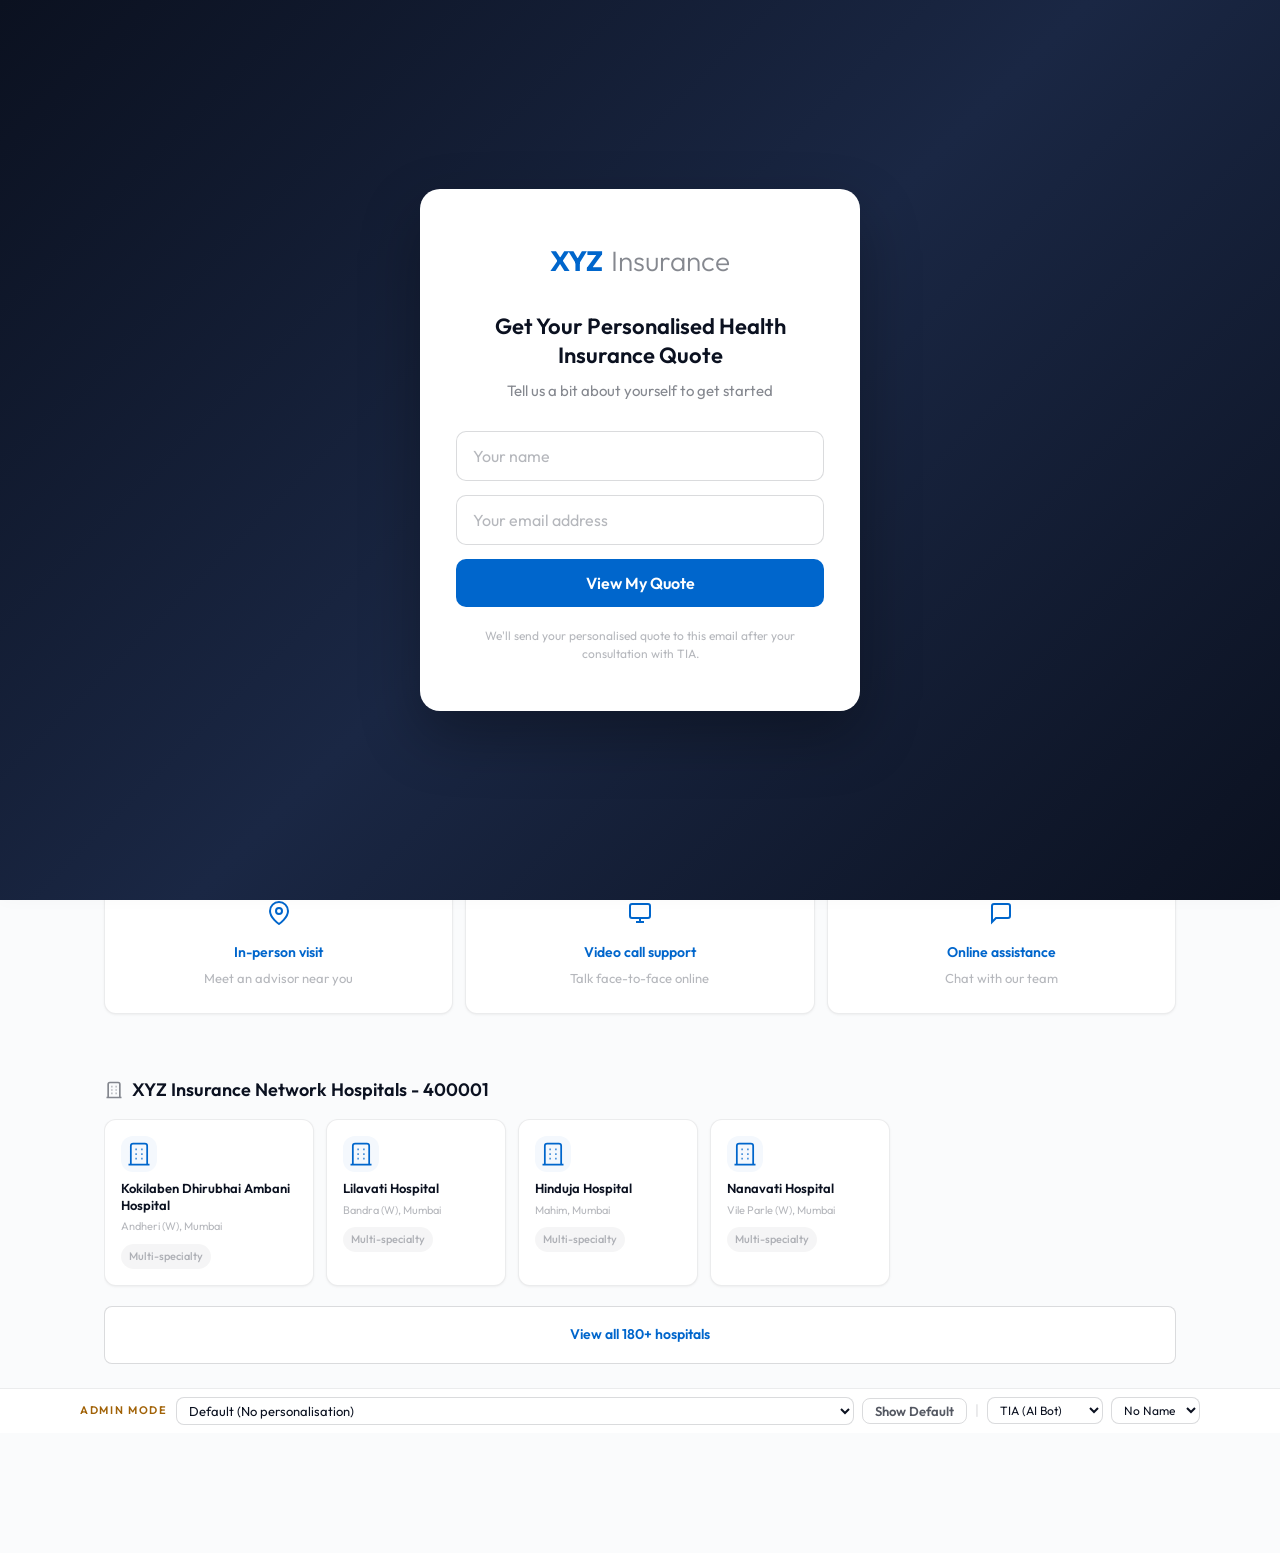
<file: index.html>
<!DOCTYPE html>
<html lang="en">
<head>
  <meta charset="UTF-8">
  <meta name="viewport" content="width=device-width, initial-scale=1.0">
  <title>XYZ Insurance - Personalised Quote</title>
  <link rel="stylesheet" href="css/styles.css">
  <link rel="preconnect" href="https://fonts.googleapis.com">
  <link href="https://fonts.googleapis.com/css2?family=Outfit:wght@200;300;400;500;600;700&display=swap" rel="stylesheet">
</head>
<body>

  <!-- EMAIL GATE: Landing screen to capture customer email -->
  <div id="email-gate" class="email-gate">
    <div class="email-gate-card">
      <div class="email-gate-logo">
        <span class="logo-tata">XYZ</span>
        <span class="logo-aig">Insurance</span>
      </div>
      <h1 class="email-gate-title">Get Your Personalised Health Insurance Quote</h1>
      <p class="email-gate-sub">Tell us a bit about yourself to get started</p>
      <form id="email-gate-form" class="email-gate-form">
        <input type="text" id="customer-name" class="email-gate-input" placeholder="Your name" required autocomplete="given-name" />
        <input type="email" id="customer-email" class="email-gate-input" placeholder="Your email address" required autocomplete="email" />
        <button type="submit" class="email-gate-btn">View My Quote</button>
      </form>
      <p class="email-gate-note">We'll send your personalised quote to this email after your consultation with TIA.</p>
    </div>
  </div>

  <!-- ZONE 1: Header Bar -->
  <header class="header-bar" id="zone-header">
    <div class="header-inner">
      <div class="header-logo">
        <div class="logo-mark">
          <span class="logo-tata">XYZ</span>
          <span class="logo-aig">Insurance</span>
        </div>
      </div>
      <button class="help-btn" id="help-btn">
        <svg width="18" height="18" viewBox="0 0 24 24" fill="none" stroke="currentColor" stroke-width="2"><path d="M22 16.92v3a2 2 0 01-2.18 2 19.79 19.79 0 01-8.63-3.07 19.5 19.5 0 01-6-6A19.79 19.79 0 012.12 4.18 2 2 0 014.11 2h3a2 2 0 012 1.72c.127.96.362 1.903.7 2.81a2 2 0 01-.45 2.11L8.09 9.91a16 16 0 006 6l1.27-1.27a2 2 0 012.11-.45c.907.338 1.85.573 2.81.7A2 2 0 0122 16.92z"/></svg>
        <span id="help-btn-text">Need Help?</span>
      </button>
    </div>
    <!-- TIA / Advisor Greeting -->
    <div class="tia-greeting" id="tia-greeting">
      <div class="tia-avatar" id="tia-avatar">
        <!-- TIA AI Bot avatar (default) -->
        <div class="avatar-circle avatar-ai" id="avatar-visual">
          <svg width="28" height="28" viewBox="0 0 24 24" fill="none" stroke="#0066CC" stroke-width="1.5" stroke-linecap="round" stroke-linejoin="round">
            <path d="M12 2L14.5 9.5 22 12 14.5 14.5 12 22 9.5 14.5 2 12 9.5 9.5z"/>
          </svg>
        </div>
        <span class="tia-label" id="tia-label">TIA</span>
      </div>
      <p class="tia-text" id="tia-text">Your personalised quote is ready!</p>
    </div>
  </header>

  <!-- Scenario Banner (Zone 8 - New Element, placed below Zia) -->
  <div class="scenario-banner" id="scenario-banner" style="display:none;">
    <div class="scenario-banner-inner">
      <div class="banner-icon" id="banner-icon">
        <svg width="20" height="20" viewBox="0 0 24 24" fill="none" stroke="currentColor" stroke-width="2" stroke-linecap="round"><path d="M12 2L14.5 9.5 22 12 14.5 14.5 12 22 9.5 14.5 2 12 9.5 9.5z"/></svg>
      </div>
      <div class="banner-content">
        <h2 class="banner-headline" id="banner-headline"></h2>
        <p class="banner-body" id="banner-body"></p>
      </div>
    </div>
  </div>

  <!-- Referral Discount Banner (Zone 8) -->
  <div class="referral-banner" id="referral-banner" style="display:none;">
    <div class="referral-inner">
      <svg width="24" height="24" viewBox="0 0 24 24" fill="none"><path d="M9 12l2 2 4-4" stroke="#16a34a" stroke-width="2.5" stroke-linecap="round" stroke-linejoin="round"/><circle cx="12" cy="12" r="10" stroke="#16a34a" stroke-width="2"/></svg>
      <div>
        <strong id="referral-text"></strong>
        <p class="referral-social">Trusted by 2 crore+ families</p>
      </div>
    </div>
  </div>

  <!-- Plan Resumption Banner (Zone 8) -->
  <div class="resumption-banner" id="resumption-banner" style="display:none;">
    <div class="resumption-inner">
      <svg width="20" height="20" viewBox="0 0 24 24" fill="none"><path d="M12 8v4l3 3" stroke="#2563eb" stroke-width="2" stroke-linecap="round"/><circle cx="12" cy="12" r="10" stroke="#2563eb" stroke-width="2"/></svg>
      <p>Your policy was almost active. Same plan. Same price. <strong>One step left.</strong></p>
    </div>
  </div>

  <main class="main-content">

    <!-- ZONE 2: Policy Configuration Bar -->
    <section class="policy-config" id="zone-policy-config">
      <div class="config-row">
        <div class="config-item config-policy-for">
          <label class="config-label">Policy for</label>
          <div class="config-value" id="policy-for">
            <span id="policy-for-text">Self - 400001</span>
            <button class="edit-btn" aria-label="Edit policy members">
              <svg width="14" height="14" viewBox="0 0 24 24" fill="none" stroke="currentColor" stroke-width="2"><path d="M11 4H4a2 2 0 00-2 2v14a2 2 0 002 2h14a2 2 0 002-2v-7"/><path d="M18.5 2.5a2.121 2.121 0 013 3L12 15l-4 1 1-4 9.5-9.5z"/></svg>
            </button>
          </div>
        </div>
        <div class="config-divider"></div>
        <div class="config-item config-si">
          <div class="config-si-top">
            <label class="config-label">Sum Insured</label>
            <a href="#" class="find-value-link" id="find-value-link">Find Right Value ›</a>
          </div>
          <div class="si-selector" id="si-selector">
            <button class="si-option" data-si="5">5L</button>
            <button class="si-option" data-si="10">10L</button>
            <button class="si-option active" data-si="15">15L</button>
            <button class="si-option" data-si="25">25L</button>
            <button class="si-option" data-si="50">50L</button>
            <button class="si-option" data-si="100">1Cr</button>
          </div>
        </div>
        <div class="config-divider"></div>
        <div class="config-item config-tenure">
          <label class="config-label">Policy Tenure</label>
          <div class="tenure-toggle" id="tenure-toggle">
            <button class="tenure-option active" data-tenure="1">1 yr</button>
            <button class="tenure-option" data-tenure="2">2 yrs</button>
            <button class="tenure-option" data-tenure="3">3 yrs</button>
          </div>
          <span class="tenure-badge" id="tenure-badge" style="display:none;"></span>
        </div>
      </div>
    </section>

    <!-- ZONE 3: Plan Comparison Cards -->
    <section class="plan-cards-section" id="zone-plan-cards">
      <div class="plan-cards-container" id="plan-cards-container">
        <!-- Plan cards are rendered dynamically -->
      </div>
    </section>

    <!-- Zone 8: Annual-to-Daily Cost Converter -->
    <div class="cost-converter" id="cost-converter" style="display:none;">
      <h3 class="z8-title">See what it costs per day</h3>
      <div class="converter-display">
        <div class="converter-tabs">
          <button class="conv-tab active" data-period="daily">Per Day</button>
          <button class="conv-tab" data-period="monthly">Per Month</button>
          <button class="conv-tab" data-period="annual">Per Year</button>
        </div>
        <div class="converter-amount" id="converter-amount">
          <span class="converter-rupee">&#8377;</span>
          <span class="converter-value" id="converter-value">18</span>
          <span class="converter-period" id="converter-period">/day</span>
        </div>
        <div class="converter-bar">
          <div class="converter-bar-fill" id="converter-bar-fill"></div>
        </div>
        <p class="converter-note">Complete health protection. For less than a cup of coffee.</p>
      </div>
    </div>

    <!-- Zone 8: Coverage Gap Visualiser -->
    <div class="gap-visualiser" id="gap-visualiser" style="display:none;">
      <h3 class="z8-title">Your Coverage Gap</h3>
      <div class="gap-visual">
        <div class="gap-bar-container">
          <div class="gap-bar-segment gap-have">
            <span class="gap-label">What you have</span>
            <span class="gap-amount" id="gap-have-amount">&#8377;5L</span>
          </div>
          <div class="gap-bar-segment gap-gap">
            <span class="gap-label">Gap</span>
            <span class="gap-amount" id="gap-gap-amount">&#8377;7L</span>
          </div>
          <div class="gap-bar-segment gap-need">
            <span class="gap-label">What you need</span>
            <span class="gap-amount" id="gap-need-amount">&#8377;12L</span>
          </div>
        </div>
        <p class="gap-note" id="gap-note">Your employer covers &#8377;5L. An ICU stay can cost &#8377;12L. A top-up closes the gap.</p>
      </div>
    </div>

    <!-- Zone 8: NCB Growth Calculator -->
    <div class="ncb-calculator" id="ncb-calculator" style="display:none;">
      <h3 class="z8-title">Watch Your Cover Grow with Cumulative Bonus</h3>
      <div class="ncb-visual">
        <div class="ncb-timeline">
          <div class="ncb-year" data-year="1">
            <div class="ncb-bar" style="height:20%"></div>
            <span class="ncb-label">Yr 1</span>
            <span class="ncb-value">&#8377;10L</span>
          </div>
          <div class="ncb-year" data-year="2">
            <div class="ncb-bar" style="height:35%"></div>
            <span class="ncb-label">Yr 2</span>
            <span class="ncb-value">&#8377;12.5L</span>
          </div>
          <div class="ncb-year" data-year="3">
            <div class="ncb-bar" style="height:50%"></div>
            <span class="ncb-label">Yr 3</span>
            <span class="ncb-value">&#8377;15L</span>
          </div>
          <div class="ncb-year" data-year="4">
            <div class="ncb-bar" style="height:75%"></div>
            <span class="ncb-label">Yr 4</span>
            <span class="ncb-value">&#8377;17.5L</span>
          </div>
          <div class="ncb-year" data-year="5">
            <div class="ncb-bar" style="height:100%"></div>
            <span class="ncb-label">Yr 5</span>
            <span class="ncb-value">&#8377;20L</span>
          </div>
        </div>
        <p class="ncb-note">50% Cumulative Bonus every claim-free year. Your cover can <strong>double in five years</strong>.</p>
      </div>
    </div>

    <!-- Zone 8: Maternity Timeline -->
    <div class="maternity-timeline" id="maternity-timeline" style="display:none;">
      <h3 class="z8-title">Your Maternity Cover Timeline</h3>
      <div class="mat-visual">
        <div class="mat-steps">
          <div class="mat-step active">
            <div class="mat-dot"></div>
            <div class="mat-step-content">
              <strong>Buy Today</strong>
              <span>Policy starts immediately</span>
            </div>
          </div>
          <div class="mat-connector"></div>
          <div class="mat-step">
            <div class="mat-dot"></div>
            <div class="mat-step-content">
              <strong>Waiting Period</strong>
              <span>9-month waiting period begins</span>
            </div>
          </div>
          <div class="mat-connector"></div>
          <div class="mat-step highlight">
            <div class="mat-dot"></div>
            <div class="mat-step-content">
              <strong>Maternity Cover Active</strong>
              <span>Full maternity benefits available</span>
            </div>
          </div>
        </div>
        <div class="mat-urgency">
          <svg width="16" height="16" viewBox="0 0 24 24" fill="none" stroke="#d97706" stroke-width="2"><circle cx="12" cy="12" r="10"/><path d="M12 8v4M12 16h.01"/></svg>
          Every day you wait is a day the clock isn't running.
        </div>
      </div>
    </div>

    <!-- Zone 8: Lapse Consequence Callout -->
    <div class="lapse-callout" id="lapse-callout" style="display:none;">
      <h3 class="z8-title">What you lose if your policy lapses</h3>
      <div class="lapse-visual">
        <div class="lapse-items">
          <div class="lapse-item danger">
            <svg width="18" height="18" viewBox="0 0 24 24" fill="none" stroke="#dc2626" stroke-width="2"><circle cx="12" cy="12" r="10"/><path d="M15 9l-6 6M9 9l6 6"/></svg>
            <span>Waiting periods restart from zero</span>
          </div>
          <div class="lapse-item danger">
            <svg width="18" height="18" viewBox="0 0 24 24" fill="none" stroke="#dc2626" stroke-width="2"><circle cx="12" cy="12" r="10"/><path d="M15 9l-6 6M9 9l6 6"/></svg>
            <span>All accumulated NCB lost</span>
          </div>
          <div class="lapse-item danger">
            <svg width="18" height="18" viewBox="0 0 24 24" fill="none" stroke="#dc2626" stroke-width="2"><circle cx="12" cy="12" r="10"/><path d="M15 9l-6 6M9 9l6 6"/></svg>
            <span>Premium increases with age</span>
          </div>
        </div>
        <div class="lapse-offer">
          <strong>Renew now and keep your benefits intact.</strong>
          <span>20% Favorable Experience Discount available.</span>
        </div>
      </div>
    </div>

    <!-- Zone 8: DIY Mistake Checker -->
    <div class="diy-checker" id="diy-checker" style="display:none;">
      <div class="diy-inner">
        <p class="diy-headline">Most self-serve buyers miss at least one important add-on. Here are the three most common.</p>
        <div class="diy-mistakes">
          <div class="diy-item">
            <span class="diy-num">1</span>
            <span>Skipping consumables cover (syringes, PPE, gloves)</span>
          </div>
          <div class="diy-item">
            <span class="diy-num">2</span>
            <span>Choosing too low a sum insured for their city</span>
          </div>
          <div class="diy-item">
            <span class="diy-num">3</span>
            <span>Not adding critical illness rider</span>
          </div>
        </div>
        <button class="diy-cta">Talk to an advisor — 10 minutes</button>
      </div>
    </div>

    <!-- Zone 8: Callback Scheduler -->
    <div class="callback-scheduler" id="callback-scheduler" style="display:none;">
      <h3 class="z8-title">Choose Your Callback Time</h3>
      <div class="callback-slots">
        <button class="slot-btn">
          <span class="slot-time">Today, 2:00 PM</span>
          <span class="slot-label">In 2 hours</span>
        </button>
        <button class="slot-btn">
          <span class="slot-time">Today, 5:00 PM</span>
          <span class="slot-label">This evening</span>
        </button>
        <button class="slot-btn">
          <span class="slot-time">Tomorrow, 10:00 AM</span>
          <span class="slot-label">Morning</span>
        </button>
      </div>
      <p class="callback-note">Your plan details are saved. Pick up right where you left off.</p>
    </div>

    <!-- ZONE 4: Detailed Comparison Link -->
    <section class="comparison-link-section" id="zone-comparison">
      <a href="#" class="comparison-link" id="comparison-link">
        View Detailed Comparison
        <svg width="16" height="16" viewBox="0 0 24 24" fill="none" stroke="currentColor" stroke-width="2"><path d="M9 18l6-6-6-6"/></svg>
      </a>
      <!-- Comparison-fatigued banner (Scenario 25) -->
      <div class="comparison-fatigue-banner" id="comparison-fatigue-banner" style="display:none;">
        <p>We've done the research for you — <strong id="fatigue-plan-name">HealthShield Premier</strong> is your best match.</p>
      </div>
    </section>

    <!-- ZONE 5: Unable to Decide / Social Proof -->
    <section class="social-proof-section" id="zone-social-proof">
      <h3 class="section-title" id="decide-title">Unable to decide?</h3>
      <div class="decide-options" id="decide-options">
        <a href="#" class="decide-option">
          <svg width="24" height="24" viewBox="0 0 24 24" fill="none" stroke="currentColor" stroke-width="2"><path d="M21 10c0 7-9 13-9 13s-9-6-9-13a9 9 0 0118 0z"/><circle cx="12" cy="10" r="3"/></svg>
          <div>
            <strong>In-person visit ›</strong>
            <span>Expert help at your doorstep</span>
          </div>
        </a>
        <a href="#" class="decide-option">
          <svg width="24" height="24" viewBox="0 0 24 24" fill="none" stroke="currentColor" stroke-width="2"><rect x="2" y="3" width="20" height="14" rx="2"/><path d="M8 21h8M12 17v4"/></svg>
          <div>
            <strong>Video call support ›</strong>
            <span>Talk face-to-face online</span>
          </div>
        </a>
        <a href="#" class="decide-option">
          <svg width="24" height="24" viewBox="0 0 24 24" fill="none" stroke="currentColor" stroke-width="2"><path d="M21 15a2 2 0 01-2 2H7l-4 4V5a2 2 0 012-2h14a2 2 0 012 2z"/></svg>
          <div>
            <strong>Online buying assist ›</strong>
            <span>Chat with our team</span>
          </div>
        </a>
      </div>
      <!-- Trust Signals -->
      <div class="trust-signals" id="trust-signals" style="display:none;">
        <div class="trust-items" id="trust-items">
          <!-- Rendered dynamically -->
        </div>
      </div>
    </section>

    <!-- ZONE 6: Hospital Network -->
    <section class="hospital-section" id="zone-hospital">
      <h3 class="section-title">
        <svg width="20" height="20" viewBox="0 0 24 24" fill="none" stroke="currentColor" stroke-width="2"><path d="M3 21h18M9 8h1M9 12h1M9 16h1M14 8h1M14 12h1M14 16h1M5 21V5a2 2 0 012-2h10a2 2 0 012 2v16"/></svg>
        <span id="hospital-title">XYZ Insurance Network Hospitals - 400001</span>
      </h3>
      <div class="hospital-scroll" id="hospital-cards">
        <div class="hospital-card">
          <div class="hospital-icon">
            <svg width="28" height="28" viewBox="0 0 24 24" fill="none" stroke="currentColor" stroke-width="1.5"><path d="M3 21h18M9 8h1M9 12h1M9 16h1M14 8h1M14 12h1M14 16h1M5 21V5a2 2 0 012-2h10a2 2 0 012 2v16"/></svg>
          </div>
          <strong>Kokilaben Dhirubhai Ambani Hospital</strong>
          <span>Andheri (W), Mumbai</span>
          <span class="hospital-type">Multi-specialty</span>
        </div>
        <div class="hospital-card">
          <div class="hospital-icon">
            <svg width="28" height="28" viewBox="0 0 24 24" fill="none" stroke="currentColor" stroke-width="1.5"><path d="M3 21h18M9 8h1M9 12h1M9 16h1M14 8h1M14 12h1M14 16h1M5 21V5a2 2 0 012-2h10a2 2 0 012 2v16"/></svg>
          </div>
          <strong>Lilavati Hospital</strong>
          <span>Bandra (W), Mumbai</span>
          <span class="hospital-type">Multi-specialty</span>
        </div>
        <div class="hospital-card">
          <div class="hospital-icon">
            <svg width="28" height="28" viewBox="0 0 24 24" fill="none" stroke="currentColor" stroke-width="1.5"><path d="M3 21h18M9 8h1M9 12h1M9 16h1M14 8h1M14 12h1M14 16h1M5 21V5a2 2 0 012-2h10a2 2 0 012 2v16"/></svg>
          </div>
          <strong>Hinduja Hospital</strong>
          <span>Mahim, Mumbai</span>
          <span class="hospital-type">Multi-specialty</span>
        </div>
        <div class="hospital-card">
          <div class="hospital-icon">
            <svg width="28" height="28" viewBox="0 0 24 24" fill="none" stroke="currentColor" stroke-width="1.5"><path d="M3 21h18M9 8h1M9 12h1M9 16h1M14 8h1M14 12h1M14 16h1M5 21V5a2 2 0 012-2h10a2 2 0 012 2v16"/></svg>
          </div>
          <strong>Nanavati Hospital</strong>
          <span>Vile Parle (W), Mumbai</span>
          <span class="hospital-type">Multi-specialty</span>
        </div>
      </div>
      <a href="#" class="view-all-hospitals" id="view-all-hospitals">View all 180+ hospitals near your area</a>
    </section>

  </main>

  <!-- ZONE 7: Sticky Footer Bar -->
  <footer class="sticky-footer" id="zone-footer">
    <div class="footer-inner">
      <div class="footer-top">
        <a href="#" class="extra-discounts" id="extra-discounts">
          <svg width="16" height="16" viewBox="0 0 24 24" fill="none" stroke="currentColor" stroke-width="2"><path d="M20.59 13.41l-7.17 7.17a2 2 0 01-2.83 0L2 12V2h10l8.59 8.59a2 2 0 010 2.82z"/><line x1="7" y1="7" x2="7.01" y2="7"/></svg>
          <span id="extra-discounts-text">To view Extra discounts - Check now</span>
          <svg width="14" height="14" viewBox="0 0 24 24" fill="none" stroke="currentColor" stroke-width="2"><path d="M9 18l6-6-6-6"/></svg>
        </a>
      </div>
      <div class="footer-bottom">
        <div class="footer-price">
          <a href="#" class="premium-breakup" id="premium-breakup">View premium breakup ›</a>
          <div class="footer-total">
            <span class="footer-amount" id="footer-amount">&#8377;6,580</span>
            <span class="footer-gst">incl. 0% GST</span>
          </div>
        </div>
        <button class="cta-primary" id="primary-cta">
          <span id="cta-text">Proceed to optional covers</span>
          <svg width="18" height="18" viewBox="0 0 24 24" fill="none" stroke="currentColor" stroke-width="2.5"><path d="M5 12h14M12 5l7 7-7 7"/></svg>
        </button>
      </div>
    </div>
  </footer>

  <!-- Admin Scenario Selector (for testing/demo only) — after footer, non-sticky -->
  <div id="demo-bar" class="demo-bar">
    <div class="demo-bar-inner">
      <span class="demo-label">Admin Mode</span>
      <select id="scenario-selector">
        <option value="0" selected>Default (No personalisation)</option>
        <option value="1">1 - Price-conscious buyer</option>
        <option value="2">2 - High-value seeker</option>
        <option value="3">3 - EMI / instalment seeker</option>
        <option value="4">4 - No-claim bonus maximiser</option>
        <option value="5">5 - Salaried with employer cover</option>
        <option value="6">6 - Self-employed / freelancer</option>
        <option value="7">7 - Government / PSU employee</option>
        <option value="8">8 - NRI / global professional</option>
        <option value="9">9 - Family floater buyer</option>
        <option value="10">10 - Newly married couple</option>
        <option value="11">11 - Expecting parent</option>
        <option value="12">12 - Parent covering seniors</option>
        <option value="13">13 - Young single individual</option>
        <option value="14">14 - Pre-existing: diabetes</option>
        <option value="15">15 - Pre-existing: cardiac</option>
        <option value="16">16 - Critical illness risk</option>
        <option value="17">17 - Wellness seeker</option>
        <option value="18">18 - Mental health seeker</option>
        <option value="19">19 - Frequent traveller</option>
        <option value="20">20 - First-time buyer</option>
        <option value="21">21 - Policy switcher</option>
        <option value="22">22 - Top-up seeker</option>
        <option value="23">23 - Lapsed policyholder</option>
        <option value="24">24 - Renewal-ready customer</option>
        <option value="25">25 - Comparison-fatigued</option>
        <option value="26">26 - Cart abandoner</option>
        <option value="27">27 - Referral buyer</option>
        <option value="28">28 - Mobile-first / low-bandwidth</option>
        <option value="29">29 - Agent call - no time</option>
        <option value="30">30 - DIY buyer</option>
        <option value="31">31 - Tier-2/3 city</option>
        <option value="32">32 - Metro high-income</option>
      </select>
      <button id="toggle-default" class="demo-toggle">Show Default</button>
      <span class="demo-divider">|</span>
      <select id="assistant-mode" class="demo-select-sm">
        <option value="tia">TIA (AI Bot)</option>
        <option value="advisor-priya">Advisor: Priya</option>
        <option value="advisor-rahul">Advisor: Rahul</option>
      </select>
      <select id="name-mode" class="demo-select-sm">
        <option value="no-name">No Name</option>
        <option value="name" id="name-mode-option">No Name</option>
      </select>
    </div>
  </div>

  <script src="js/scenarios.js"></script>
  <script src="js/app.js"></script>
</body>
</html>
</file>
<file: css/styles.css>
/* ============================================
   XYZ Insurance Quote Page — V4
   Built from Tata AIG DLS 3.0 tokens
   ============================================ */

:root {
  /* Ink ramp — single base #0B1120 at opacities */
  --ink:      #0B1120;
  --ink-90:   rgba(11,17,32,0.9);
  --ink-70:   rgba(11,17,32,0.7);
  --ink-50:   rgba(11,17,32,0.5);
  --ink-30:   rgba(11,17,32,0.3);
  --ink-15:   rgba(11,17,32,0.15);
  --ink-08:   rgba(11,17,32,0.08);
  --ink-04:   rgba(11,17,32,0.04);
  --ink-02:   rgba(11,17,32,0.02);

  /* Brand */
  --blue:        #0066CC;
  --blue-hover:  #0052A3;
  --blue-light:  #E8F1FB;
  --blue-subtle: #F4F8FD;

  /* Accent — premium/upgrade only */
  --gold:       #B8860B;
  --gold-light: #FBF6EC;

  /* Surfaces */
  --surface: #FFFFFF;
  --page:    #FAFBFC;

  /* Semantic */
  --green:    #1A7F4B;
  --green-bg: #EEFBF3;
  --amber:    #A16207;
  --amber-bg: #FFFBEB;
  --red:      #CC3340;
  --red-bg:   #FFF1F2;

  /* Shadows */
  --shadow-subtle: 0 1px 3px rgba(11,17,32,0.04), 0 1px 2px rgba(11,17,32,0.02);
  --shadow-card:   0 2px 8px rgba(11,17,32,0.06), 0 0 1px rgba(11,17,32,0.08);
  --shadow-lifted: 0 8px 30px rgba(11,17,32,0.08), 0 0 1px rgba(11,17,32,0.1);

  /* Radius */
  --r-sm:   8px;
  --r-md:   12px;
  --r-lg:   20px;
  --r-full: 9999px;

  /* Spacing (8px grid) */
  --s1: 4px; --s2: 8px; --s3: 12px; --s4: 16px;
  --s5: 20px; --s6: 24px; --s8: 32px; --s10: 40px;
  --s12: 48px; --s16: 64px; --s20: 80px; --s24: 96px; --s32: 128px;

  /* Font */
  --font: 'Outfit', system-ui, -apple-system, sans-serif;

  /* Motion */
  --duration-micro: 120ms;
  --duration-meso:  280ms;
  --duration-macro: 480ms;
  --ease-out:    cubic-bezier(0.16, 1, 0.3, 1);
  --ease-in-out: cubic-bezier(0.65, 0, 0.35, 1);
  --ease-spring: cubic-bezier(0.34, 1.56, 0.64, 1);
  --ease-bounce: cubic-bezier(0.175, 0.885, 0.32, 1.275);
  --duration-slow: 640ms;
  --stagger: 60ms;
}

/* ── Reset ── */
*, *::before, *::after { box-sizing: border-box; margin: 0; padding: 0; }
html { font-size: 16px; -webkit-text-size-adjust: 100%; scroll-behavior: smooth; -webkit-font-smoothing: antialiased; }

body {
  font-family: var(--font);
  background: var(--page);
  color: var(--ink);
  line-height: 1.7;
  padding-bottom: 120px;
}

a { color: var(--blue); text-decoration: none; }
button { cursor: pointer; border: none; background: none; font-family: var(--font); color: var(--ink); }

/* ============================================
   DEMO BAR
   ============================================ */
.demo-bar {
  position: static;
  background: rgba(255,255,255,0.95);
  padding: 8px var(--s4);
  border-top: 1px solid var(--ink-08);
  display: flex; align-items: center;
}
.demo-bar-inner {
  display: flex; align-items: center; gap: var(--s2);
  max-width: 1120px; margin: 0 auto; flex-wrap: wrap; width: 100%;
}
.demo-label {
  font-size: 11px; font-weight: 600; text-transform: uppercase;
  letter-spacing: 0.15em; color: var(--amber);
}
#scenario-selector {
  flex: 1; min-width: 150px; padding: 4px 8px;
  border-radius: var(--r-sm); border: 1.5px solid var(--ink-15);
  background: var(--surface); color: var(--ink); font-size: 13px; font-family: var(--font);
}
.demo-toggle {
  padding: 4px 12px; border-radius: var(--r-sm); background: transparent;
  color: var(--ink-70); font-size: 13px; font-weight: 600;
  border: 1.5px solid var(--ink-15); transition: all var(--duration-micro) var(--ease-out);
}
.demo-toggle:hover { background: var(--blue-subtle); }
.demo-toggle.active { background: var(--blue); color: #fff; border-color: var(--blue); }
.demo-divider { color: var(--ink-15); font-size: 14px; }
.demo-select-sm {
  padding: 4px 8px; border-radius: var(--r-sm); border: 1.5px solid var(--ink-15);
  background: var(--surface); color: var(--ink); font-size: 12px; font-family: var(--font);
}

/* ============================================
   ZONE 1: HEADER
   ============================================ */
.header-bar {
  background: rgba(255,255,255,0.8);
  backdrop-filter: blur(24px);
  border-bottom: 1px solid var(--ink-08);
}
.header-inner {
  display: flex; align-items: center; justify-content: space-between;
  padding: 0 var(--s6); height: 52px;
  max-width: 1120px; margin: 0 auto;
}
.header-logo { display: flex; align-items: center; gap: var(--s2); }
.logo-mark { display: flex; align-items: baseline; gap: 4px; font-weight: 700; font-size: 18px; }
.logo-tata { color: var(--blue); }
.logo-aig { color: var(--ink); font-size: 14px; font-weight: 600; }
.logo-subtitle { display: none; }

/* Secondary button per DLS */
.help-btn {
  display: flex; align-items: center; gap: var(--s2);
  padding: 11px 27px; border-radius: var(--r-sm);
  background: transparent; color: var(--ink);
  font-size: 14px; font-weight: 600;
  border: 1.5px solid var(--ink-15);
  transition: all var(--duration-micro) var(--ease-out);
}
.help-btn:hover { background: var(--blue-subtle); transform: translateY(-1px); box-shadow: var(--shadow-card); }
.help-btn.call-active { background: #DC2626; color: #fff; border-color: #DC2626; animation: pulse-red 2s infinite; }
.help-btn.call-active:hover { background: #B91C1C; }
.help-btn.call-active svg { stroke: #fff; }
@keyframes pulse-red { 0%, 100% { box-shadow: 0 0 0 0 rgba(220,38,38,0.4); } 50% { box-shadow: 0 0 0 8px rgba(220,38,38,0); } }
.help-btn svg { width: 16px; height: 16px; stroke: var(--ink-70); }

/* TIA / Advisor Greeting — centered */
.tia-greeting {
  display: flex; flex-direction: column; align-items: center;
  gap: var(--s2); padding: var(--s8) var(--s6) var(--s5);
  max-width: 1120px; margin: 0 auto; text-align: center;
}
.tia-avatar { display: flex; flex-direction: column; align-items: center; gap: var(--s1); }

/* Avatar circle — shared */
.avatar-circle {
  width: 52px; height: 52px; border-radius: 50%;
  display: flex; align-items: center; justify-content: center;
  transition: all var(--duration-meso) var(--ease-spring);
}

/* AI Bot avatar — sparkle on gradient */
.avatar-ai {
  background: linear-gradient(135deg, var(--blue-light) 0%, #D6E8FA 100%);
  border: 2px solid rgba(0,102,204,0.15);
  box-shadow: 0 0 0 4px rgba(0,102,204,0.06);
}
.avatar-ai svg { stroke: var(--blue); }

/* Human advisor avatar — initials */
.avatar-human {
  background: linear-gradient(135deg, #0066CC 0%, #0052A3 100%);
  border: 2px solid rgba(0,102,204,0.2);
  box-shadow: 0 0 0 4px rgba(0,102,204,0.08);
  color: #fff; font-size: 18px; font-weight: 700; letter-spacing: -0.01em;
}

.tia-label {
  font-size: 11px; font-weight: 600; color: var(--blue);
  text-transform: uppercase; letter-spacing: 0.15em;
}
/* Advisor name — not uppercase */
.tia-label.advisor-name {
  text-transform: none; font-size: 12px; letter-spacing: 0;
  color: var(--ink-70); font-weight: 600;
}
.tia-text { font-size: 18px; font-weight: 600; color: var(--ink-70); line-height: 1.35; }

/* ============================================
   SCENARIO BANNER — DLS redesign
   ============================================ */
.scenario-banner {
  background: var(--blue-subtle);
  border-bottom: 1px solid rgba(0,102,204,0.08);
  padding: var(--s5) var(--s6);
}
.scenario-banner-inner {
  max-width: 1120px; margin: 0 auto;
  display: flex; align-items: flex-start; gap: var(--s4);
}
.banner-icon {
  width: 40px; height: 40px; border-radius: var(--r-sm);
  background: var(--blue-light); color: var(--blue);
  display: flex; align-items: center; justify-content: center; flex-shrink: 0;
}
.banner-content { flex: 1; min-width: 0; }
.banner-headline {
  font-size: 18px; font-weight: 700; color: var(--ink); line-height: 1.35;
}
.banner-body {
  font-size: 14px; color: var(--ink-70); margin-top: var(--s1); line-height: 1.6;
}

/* Color variants — change icon bg + banner bg */
.scenario-banner.bg-green { background: var(--green-bg); }
.scenario-banner.bg-green .banner-icon { background: rgba(26,127,75,0.15); color: var(--green); }
.scenario-banner.bg-orange { background: var(--amber-bg); }
.scenario-banner.bg-orange .banner-icon { background: rgba(161,98,7,0.15); color: var(--amber); }
.scenario-banner.bg-purple { background: #F5F0FF; }
.scenario-banner.bg-purple .banner-icon { background: rgba(124,58,237,0.12); color: #7C3AED; }
.scenario-banner.bg-red { background: var(--red-bg); }
.scenario-banner.bg-red .banner-icon { background: rgba(204,51,64,0.12); color: var(--red); }

/* ── Referral / Resumption ── */
.referral-banner { background: var(--green-bg); border-bottom: 1px solid rgba(26,127,75,.1); padding: var(--s3) var(--s6); }
.referral-inner { display: flex; align-items: center; gap: var(--s3); max-width: 1120px; margin: 0 auto; }
.referral-inner strong { font-size: 14px; color: var(--green); }
.referral-social { font-size: 12px; color: var(--ink-30); margin-top: 2px; }

.resumption-banner { background: var(--blue-light); border-bottom: 1px solid rgba(0,102,204,.1); padding: var(--s3) var(--s6); }
.resumption-inner { display: flex; align-items: center; gap: var(--s3); max-width: 1120px; margin: 0 auto; font-size: 13px; color: var(--ink-70); }

/* ============================================
   ZONE 2: POLICY CONFIG
   ============================================ */
.policy-config {
  background: var(--surface); padding: var(--s4) var(--s6);
  border-bottom: 1px solid var(--ink-08);
  box-shadow: var(--shadow-subtle);
}
.config-row {
  display: flex; align-items: center; gap: var(--s4);
  max-width: 1120px; margin: 0 auto; flex-wrap: wrap;
}
.config-item { display: flex; flex-direction: column; gap: var(--s1); }

/* Eyebrow style per DLS */
.config-label {
  font-size: 11px; font-weight: 600; color: var(--ink-30);
  text-transform: uppercase; letter-spacing: 0.15em;
}
.config-value {
  display: flex; align-items: center; gap: var(--s2);
  font-size: 16px; font-weight: 600; color: var(--ink);
}
.edit-btn { color: var(--blue); padding: 2px; }
.edit-btn svg { stroke: var(--blue); }

.config-divider { width: 1px; height: 32px; background: var(--ink-08); flex-shrink: 0; }

.config-si-top { display: flex; align-items: center; gap: var(--s3); }
.find-value-link { font-size: 13px; font-weight: 600; color: var(--blue); white-space: nowrap; }

.si-selector { display: flex; gap: var(--s1); flex-wrap: wrap; }
.si-option {
  padding: 8px 18px; border-radius: var(--r-sm);
  font-size: 14px; font-weight: 600;
  background: var(--surface); color: var(--ink-70);
  border: 1.5px solid var(--ink-15);
  transition: all var(--duration-micro) var(--ease-out);
}
.si-option:hover { border-color: var(--blue); color: var(--blue); }
.si-option.active {
  background: var(--blue); color: #fff; border-color: var(--blue);
}

.tenure-toggle {
  display: flex; gap: 0; background: var(--ink-04);
  border-radius: var(--r-sm); padding: 3px; width: fit-content;
  border: 1px solid var(--ink-08);
}
.tenure-option {
  padding: 8px var(--s4); border-radius: 6px;
  font-size: 14px; font-weight: 600; color: var(--ink-50);
  transition: all var(--duration-micro) var(--ease-out);
}
.tenure-option.active {
  background: var(--blue); color: #fff;
  box-shadow: var(--shadow-subtle);
}

.tenure-badge {
  display: inline-block; background: var(--green-bg); color: var(--green);
  font-size: 12px; font-weight: 600; padding: 4px 12px;
  border-radius: var(--r-full); width: fit-content;
}

/* ============================================
   ZONE 3: PLAN CARDS — policyCard token
   ============================================ */
.plan-cards-section { padding: var(--s6); }

.plan-cards-container {
  display: grid; grid-template-columns: repeat(2, 1fr);
  gap: var(--s4); max-width: 1120px; margin: 0 auto;
}
/* Single plan: center it at a comfortable max-width */
.plan-cards-container:not(.three-plans) > .plan-card:only-child {
  grid-column: 1 / -1; max-width: 420px; justify-self: center; width: 100%;
}
.plan-cards-container.three-plans { grid-template-columns: repeat(3, 1fr); }

.plan-card {
  background: var(--surface); border-radius: var(--r-lg);
  border: 1px solid var(--ink-08); overflow: visible;
  text-align: center; padding: var(--s6) var(--s4) var(--s4);
  display: flex; flex-direction: column; align-items: center;
  box-shadow: var(--shadow-subtle); position: relative;
  transition: all var(--duration-meso) var(--ease-spring);
}
.plan-card:hover { box-shadow: var(--shadow-lifted); transform: translateY(-2px); }
.plan-card.recommended { border-color: var(--blue); }
.plan-card.selected {
  border-color: var(--blue); border-width: 2px;
  box-shadow: var(--shadow-card), 0 0 0 3px rgba(0,102,204,0.1);
}

/* Card is clickable — radio hidden */
.plan-card { cursor: pointer; }
.plan-select { display: none; }

/* Badges — positioned on top edge */
.plan-badge-row {
  position: absolute; top: -12px; left: 50%; transform: translateX(-50%);
  display: flex; gap: var(--s1); justify-content: center;
  white-space: nowrap; z-index: 2; width: max-content; max-width: calc(100% + 32px);
}
.plan-badge {
  display: inline-flex; align-items: center;
  font-size: 12px; font-weight: 600;
  padding: 4px 12px; border-radius: var(--r-full);
  box-shadow: var(--shadow-subtle);
  white-space: nowrap; flex-shrink: 0;
}
.plan-badge.recommended-badge { background: var(--blue); color: #fff; }
.plan-badge.base-badge { background: var(--surface); color: var(--ink-70); border: 1px solid var(--ink-15); }
.plan-badge.discount-badge { background: var(--green-bg); color: var(--green); }
.plan-badge.custom-badge { background: var(--blue-light); color: var(--blue); }

/* Plan header — policyCard title token */
.plan-header { padding: 0; width: 100%; }
.plan-name { font-size: 16px; font-weight: 600; color: var(--ink); line-height: 1.3; }
.plan-tagline {
  font-size: 13px; color: var(--ink-30); font-weight: 400;
  margin-top: 2px; line-height: 1.6;
  display: -webkit-box; -webkit-line-clamp: 2; -webkit-box-orient: vertical; overflow: hidden;
}

/* Pricing — tabular-nums per DLS */
.plan-pricing {
  padding: var(--s3) 0 var(--s2); display: flex; flex-direction: column;
  align-items: center; gap: 2px; width: 100%;
  border-top: 1px solid var(--ink-04); margin-top: var(--s3);
}
.plan-original-price { font-size: 13px; color: var(--ink-30); text-decoration: line-through; font-variant-numeric: tabular-nums; }
.plan-price { font-size: 28px; font-weight: 700; color: var(--ink); letter-spacing: -0.02em; line-height: 1; font-variant-numeric: tabular-nums; }
.plan-price-period { font-size: 13px; color: var(--ink-30); font-weight: 400; }
.plan-price-alt {
  font-size: 12px; color: var(--blue); font-weight: 600;
  background: var(--blue-light); padding: 2px 10px;
  border-radius: var(--r-full); margin-top: var(--s1);
  font-variant-numeric: tabular-nums;
}
.plan-gst { font-size: 12px; color: var(--ink-30); font-weight: 400; }

/* Features */
.plan-features { padding: var(--s2) var(--s1) 0; width: 100%; }
.feature-item {
  display: flex; align-items: flex-start; gap: var(--s2);
  padding: 7px 0; font-size: 13px; color: var(--ink-70);
  border-bottom: 1px dashed var(--ink-04); text-align: left; line-height: 1.6;
}
.feature-item:last-child { border-bottom: none; }
.feature-check {
  flex-shrink: 0; width: 18px; height: 18px; border-radius: 50%;
  background: var(--green-bg); display: flex; align-items: center;
  justify-content: center; margin-top: 2px;
}
.feature-check svg { width: 11px; height: 11px; stroke: var(--green); }

/* View benefits — ghost button */
.view-benefits {
  display: block; padding: var(--s3) var(--s1); font-size: 13px;
  font-weight: 600; color: var(--blue);
  text-align: center; width: 100%;
  transition: color var(--duration-micro) var(--ease-out);
}
.view-benefits:hover { color: var(--blue-hover); background: var(--blue-subtle); border-radius: var(--r-sm); }

/* ============================================
   ZONE 8 ELEMENTS
   ============================================ */
.z8-title { font-size: 18px; font-weight: 600; color: var(--ink); margin-bottom: var(--s4); line-height: 1.35; }

.cost-converter, .gap-visualiser, .ncb-calculator,
.maternity-timeline, .lapse-callout, .diy-checker, .callback-scheduler {
  max-width: 560px; margin: 0 var(--s6) var(--s4); padding: var(--s6);
  background: var(--surface); border-radius: var(--r-lg);
  border: 1px solid var(--ink-08); box-shadow: var(--shadow-subtle);
}

/* Cost Converter */
.converter-display { text-align: center; }
.converter-tabs {
  display: flex; background: var(--ink-04); border-radius: var(--r-sm);
  padding: 3px; margin-bottom: var(--s4); border: 1px solid var(--ink-08);
}
.conv-tab {
  flex: 1; padding: 8px; border-radius: 6px;
  font-size: 13px; font-weight: 600; color: var(--ink-50);
  transition: all var(--duration-micro) var(--ease-out);
}
.conv-tab.active { background: var(--blue); color: #fff; }
.converter-amount { margin: var(--s5) 0; }
.converter-rupee { font-size: 24px; font-weight: 400; color: var(--ink-30); }
.converter-value { font-size: 48px; font-weight: 200; color: var(--ink); line-height: 1; letter-spacing: -0.03em; }
.converter-period { font-size: 16px; color: var(--ink-30); font-weight: 400; }
.converter-bar { height: 4px; background: var(--ink-04); border-radius: 2px; overflow: hidden; margin: var(--s4) 0; }
.converter-bar-fill { height: 100%; background: var(--blue); border-radius: 2px; transition: width var(--duration-macro) var(--ease-out); width: 15%; }
.converter-note { font-size: 13px; color: var(--ink-30); margin-top: var(--s2); line-height: 1.6; }

/* Gap Visualiser */
.gap-bar-container { display: flex; border-radius: var(--r-sm); overflow: hidden; margin-bottom: var(--s3); height: 52px; }
.gap-bar-segment { display: flex; flex-direction: column; align-items: center; justify-content: center; padding: 4px 8px; min-width: 55px; }
.gap-have { background: var(--green-bg); flex: 3; }
.gap-gap { background: var(--red-bg); flex: 4; border-left: 2px dashed var(--red); border-right: 2px dashed var(--red); }
.gap-need { background: var(--blue-light); flex: 2; }
.gap-label { font-size: 11px; font-weight: 600; text-transform: uppercase; letter-spacing: 0.06em; color: var(--ink-30); }
.gap-amount { font-size: 16px; font-weight: 700; color: var(--ink); font-variant-numeric: tabular-nums; }
.gap-note { font-size: 13px; color: var(--ink-70); line-height: 1.6; }

/* NCB Calculator */
.ncb-timeline { display: flex; gap: 6px; align-items: flex-end; height: 120px; margin-bottom: var(--s4); }
.ncb-year { flex: 1; display: flex; flex-direction: column; align-items: center; gap: 4px; height: 100%; justify-content: flex-end; }
.ncb-bar { width: 100%; max-width: 40px; background: var(--blue); border-radius: 5px 5px 0 0; transition: height var(--duration-macro) var(--ease-out); min-height: 10px; opacity: .4; }
.ncb-year:last-child .ncb-bar { opacity: 1; }
.ncb-label { font-size: 11px; font-weight: 500; color: var(--ink-30); }
.ncb-value { font-size: 11px; font-weight: 600; color: var(--blue); font-variant-numeric: tabular-nums; }
.ncb-note { font-size: 13px; color: var(--ink-70); line-height: 1.6; }

/* Maternity Timeline */
.mat-steps { display: flex; flex-direction: column; margin-bottom: var(--s4); }
.mat-step { display: flex; align-items: flex-start; gap: var(--s3); padding: var(--s2) 0; }
.mat-dot { width: 12px; height: 12px; border-radius: 50%; background: var(--ink-15); flex-shrink: 0; margin-top: 4px; border: 2px solid var(--surface); box-shadow: 0 0 0 2px var(--ink-15); }
.mat-step.active .mat-dot { background: var(--blue); box-shadow: 0 0 0 2px var(--blue); }
.mat-step.highlight .mat-dot { background: var(--green); box-shadow: 0 0 0 2px var(--green); }
.mat-connector { width: 2px; height: 14px; background: var(--ink-08); margin-left: 5px; }
.mat-step-content strong { display: block; font-size: 14px; font-weight: 600; color: var(--ink); }
.mat-step-content span { font-size: 12px; color: var(--ink-30); }
.mat-urgency { display: flex; align-items: center; gap: var(--s2); background: var(--amber-bg); padding: var(--s3) var(--s4); border-radius: var(--r-sm); font-size: 12px; font-weight: 600; color: var(--amber); }

/* Lapse Callout */
.lapse-callout { border-left: 4px solid var(--red); }
.lapse-items { display: flex; flex-direction: column; gap: var(--s3); margin-bottom: var(--s4); }
.lapse-item { display: flex; align-items: center; gap: var(--s2); font-size: 13px; }
.lapse-item.danger { color: var(--red); font-weight: 600; }
.lapse-offer { background: var(--green-bg); padding: var(--s4); border-radius: var(--r-sm); }
.lapse-offer strong { display: block; font-size: 14px; color: var(--ink); }
.lapse-offer span { font-size: 12px; color: var(--green); font-weight: 600; }

/* DIY Checker */
.diy-headline { font-size: 14px; font-weight: 400; color: var(--ink-70); margin-bottom: var(--s4); line-height: 1.7; }
.diy-mistakes { display: flex; flex-direction: column; gap: var(--s3); margin-bottom: var(--s4); }
.diy-item { display: flex; align-items: flex-start; gap: var(--s3); font-size: 13px; color: var(--ink-70); line-height: 1.6; }
.diy-num { width: 22px; height: 22px; border-radius: 50%; background: var(--blue); color: #fff; display: flex; align-items: center; justify-content: center; font-size: 11px; font-weight: 600; flex-shrink: 0; }
.diy-cta {
  width: 100%; padding: 12px 28px; border-radius: var(--r-sm);
  background: var(--blue); color: #fff; font-size: 14px; font-weight: 600;
  transition: all var(--duration-micro) var(--ease-out);
}
.diy-cta:hover { background: var(--blue-hover); transform: translateY(-1px); box-shadow: var(--shadow-card); }

/* Callback Scheduler */
.callback-slots { display: flex; flex-direction: column; gap: var(--s2); margin-bottom: var(--s3); }
.slot-btn {
  display: flex; justify-content: space-between; align-items: center;
  padding: var(--s4); border-radius: var(--r-sm);
  border: 1.5px solid var(--ink-15); background: var(--surface);
  transition: all var(--duration-micro) var(--ease-out);
}
.slot-btn:hover { border-color: var(--blue); background: var(--blue-subtle); }
.slot-time { font-size: 14px; font-weight: 600; color: var(--ink); }
.slot-label { font-size: 12px; color: var(--ink-30); }
.callback-note { font-size: 12px; color: var(--ink-30); text-align: center; }

/* ============================================
   ZONE 4: COMPARISON LINK
   ============================================ */
.comparison-link-section { padding: 0 var(--s6) var(--s4); max-width: 1120px; margin: 0 auto; }
.comparison-link {
  display: flex; align-items: center; gap: var(--s2); justify-content: center;
  padding: var(--s4); background: var(--blue-subtle); border-radius: var(--r-sm);
  font-size: 14px; font-weight: 600; color: var(--blue);
  border: 1px solid rgba(0,102,204,.08);
  transition: all var(--duration-micro) var(--ease-out);
}
.comparison-link:hover { background: var(--blue-light); }
.comparison-link svg { stroke: var(--blue); }

.comparison-fatigue-banner { padding: var(--s4); background: var(--blue-subtle); border-radius: var(--r-sm); margin-top: var(--s2); }
.comparison-fatigue-banner p { font-size: 13px; color: var(--ink-70); text-align: center; }

/* ============================================
   ZONE 5: SOCIAL PROOF
   ============================================ */
.social-proof-section { padding: var(--s6); max-width: 1120px; margin: 0 auto; }
.section-title {
  display: flex; align-items: center; gap: var(--s2);
  font-size: 18px; font-weight: 600; color: var(--ink); margin-bottom: var(--s4); line-height: 1.35;
}
.section-title svg { stroke: var(--ink-50); }

.decide-options { display: flex; flex-direction: column; gap: var(--s3); margin-bottom: var(--s4); }
.decide-option {
  display: flex; align-items: center; gap: var(--s4);
  padding: var(--s5); background: var(--surface); border-radius: var(--r-md);
  border: 1px solid var(--ink-08); box-shadow: var(--shadow-subtle);
  transition: all var(--duration-meso) var(--ease-spring);
}
.decide-option:hover { box-shadow: var(--shadow-lifted); transform: translateY(-2px); }
.decide-option svg { stroke: var(--blue); flex-shrink: 0; }
.decide-option strong { display: block; font-size: 14px; color: var(--blue); font-weight: 600; }
.decide-option span { display: block; font-size: 13px; color: var(--ink-30); margin-top: 2px; }
.callback-cta { border-color: var(--blue) !important; background: var(--blue-subtle) !important; }

/* Trust Signals */
.trust-signals { margin-top: var(--s4); }
.trust-items { display: flex; gap: var(--s3); flex-wrap: wrap; }
.trust-item {
  display: flex; align-items: center; gap: var(--s3);
  padding: var(--s3) var(--s4); background: var(--surface); border-radius: var(--r-md);
  border: 1px solid var(--ink-08); flex: 1 1 calc(50% - 6px); min-width: 160px;
  box-shadow: var(--shadow-subtle);
}
.trust-icon { width: 28px; height: 28px; border-radius: 50%; background: var(--blue-light); display: flex; align-items: center; justify-content: center; flex-shrink: 0; }
.trust-icon svg { stroke: var(--blue); }
.trust-text { font-size: 13px; font-weight: 600; color: var(--ink-70); }

/* ============================================
   ZONE 6: HOSPITAL NETWORK
   ============================================ */
.hospital-section { padding: var(--s6); max-width: 1120px; margin: 0 auto; }
.hospital-scroll { display: flex; gap: var(--s3); overflow-x: auto; padding-bottom: var(--s2); scroll-snap-type: x mandatory; scrollbar-width: none; }
.hospital-scroll::-webkit-scrollbar { display: none; }
.hospital-card {
  min-width: 180px; max-width: 210px; padding: var(--s4);
  background: var(--surface); border-radius: var(--r-md);
  border: 1px solid var(--ink-08); display: flex; flex-direction: column; gap: var(--s1);
  scroll-snap-align: start; flex-shrink: 0;
  box-shadow: var(--shadow-subtle);
  transition: all var(--duration-meso) var(--ease-spring);
}
.hospital-card:hover { box-shadow: var(--shadow-lifted); transform: translateY(-2px); }
.hospital-icon { width: 36px; height: 36px; background: var(--blue-subtle); border-radius: var(--r-md); display: flex; align-items: center; justify-content: center; margin-bottom: var(--s1); }
.hospital-icon svg { stroke: var(--blue); }
.hospital-card strong { font-size: 13px; color: var(--ink); line-height: 1.3; font-weight: 600; }
.hospital-card span { font-size: 11px; color: var(--ink-30); }
.hospital-type { display: inline-block; background: var(--ink-04); color: var(--ink-50); font-size: 11px !important; font-weight: 500; padding: 3px var(--s2); border-radius: var(--r-full); width: fit-content; margin-top: var(--s1); }

.view-all-hospitals {
  display: block; text-align: center; padding: var(--s4); margin-top: var(--s3);
  font-size: 14px; font-weight: 600; color: var(--blue);
  border: 1.5px solid var(--ink-15); border-radius: var(--r-sm);
  background: var(--surface);
  transition: all var(--duration-micro) var(--ease-out);
}
.view-all-hospitals:hover { border-color: var(--blue); background: var(--blue-subtle); transform: translateY(-1px); }

/* ============================================
   ZONE 7: STICKY FOOTER
   ============================================ */
.sticky-footer {
  position: fixed; bottom: 0; left: 0; right: 0;
  background: rgba(255,255,255,0.8); backdrop-filter: blur(24px);
  border-top: 1px solid var(--ink-08);
  box-shadow: 0 -4px 20px rgba(11,17,32,0.04); z-index: 100;
}
.footer-inner { max-width: 1120px; margin: 0 auto; }
.footer-top { padding: var(--s2) var(--s6) 0; }
.extra-discounts {
  display: flex; align-items: center; gap: var(--s2);
  font-size: 12px; font-weight: 600; color: var(--green); padding: var(--s1) 0;
}
.extra-discounts svg { stroke: var(--green); }

.footer-bottom {
  display: flex; align-items: center; justify-content: space-between;
  padding: var(--s2) var(--s6) var(--s4); gap: var(--s4);
}
.footer-price { display: flex; flex-direction: column; flex-shrink: 0; }
.premium-breakup { font-size: 12px; color: var(--blue); font-weight: 600; white-space: nowrap; }
.footer-total { display: flex; align-items: baseline; gap: var(--s2); white-space: nowrap; }
.footer-amount { font-size: 24px; font-weight: 700; color: var(--ink); letter-spacing: -0.02em; font-variant-numeric: tabular-nums; white-space: nowrap; }
.footer-gst { font-size: 11px; color: var(--ink-30); font-weight: 400; }

/* Primary button per DLS */
.cta-primary {
  display: flex; align-items: center; gap: var(--s2);
  padding: 12px 28px; background: var(--blue);
  color: #fff; border-radius: var(--r-sm);
  font-size: 14px; font-weight: 600; white-space: nowrap;
  min-height: 48px;
  transition: all var(--duration-micro) var(--ease-out);
  box-shadow: var(--shadow-subtle);
}
.cta-primary:hover { background: var(--blue-hover); transform: translateY(-1px); box-shadow: var(--shadow-card); }
.cta-primary:active { transform: translateY(0); }
.cta-primary svg { stroke: #fff; }

/* ============================================
   ANIMATIONS — DLS motion tokens
   ============================================ */
@keyframes fadeIn {
  from { opacity: 0; transform: translateY(8px); }
  to { opacity: 1; transform: translateY(0); }
}
.plan-card { animation: fadeIn var(--duration-meso) var(--ease-out) both; }
.plan-card:nth-child(1) { animation-delay: 0ms; }
.plan-card:nth-child(2) { animation-delay: var(--stagger); }
.plan-card:nth-child(3) { animation-delay: calc(var(--stagger) * 2); }
.scenario-banner { animation: fadeIn var(--duration-meso) var(--ease-out); }

/* Reduced motion */
@media (prefers-reduced-motion: reduce) {
  *, *::before, *::after { animation-duration: 0.01ms !important; transition-duration: 0.01ms !important; }
}

/* ============================================
   RESPONSIVE — MOBILE
   ============================================ */
@media (max-width: 767px) {
  .header-inner, .tia-greeting, .config-row,
  .social-proof-section, .hospital-section,
  .comparison-link-section { padding-left: var(--s4); padding-right: var(--s4); }

  .policy-config { padding: var(--s4); }
  .config-row { flex-direction: column; align-items: stretch; gap: var(--s3); }
  .config-divider { display: none; }

  .plan-cards-section { padding: var(--s4); }
  .plan-cards-container { grid-template-columns: 1fr; }
  .plan-cards-container.three-plans { grid-template-columns: 1fr; }
  .plan-cards-container:not(.three-plans) > .plan-card:only-child { max-width: none; }
  .plan-name { font-size: 14px; }
  .plan-price { font-size: 22px; }

  .cost-converter, .gap-visualiser, .ncb-calculator,
  .maternity-timeline, .lapse-callout, .diy-checker,
  .callback-scheduler { margin-left: var(--s4); margin-right: var(--s4); }

  .footer-top { padding: var(--s2) var(--s4) 0; }
  .footer-bottom { padding: var(--s2) var(--s4) var(--s4); }
}

/* ============================================
   DESKTOP
   ============================================ */
@media (min-width: 768px) {
  .config-row { flex-wrap: nowrap; }

  .decide-options { flex-direction: row; }
  .decide-option { flex: 1; flex-direction: column; text-align: center; padding: var(--s6) var(--s4); }

  .callback-slots { flex-direction: row; }
  .slot-btn { flex: 1; flex-direction: column; text-align: center; gap: var(--s1); }

  .cost-converter, .gap-visualiser, .ncb-calculator,
  .maternity-timeline, .lapse-callout, .diy-checker,
  .callback-scheduler { max-width: 600px; margin-left: auto; margin-right: auto; }
}

/* ============================================
   LITE MODE (Scenario 28)
   ============================================ */
body.lite-mode { font-family: system-ui, -apple-system, sans-serif; }
body.lite-mode .plan-card:not(.selected) { display: none; }
body.lite-mode .hospital-section, body.lite-mode .comparison-link-section { display: none; }
body.lite-mode .plan-badge-row { display: none; }

.hidden { display: none !important; }

/* ============================================
   EMAIL GATE — Landing Screen
   ============================================ */
.email-gate {
  position: fixed; inset: 0; z-index: 10000;
  background: linear-gradient(135deg, #0B1120 0%, #1a2744 50%, #0B1120 100%);
  display: flex; align-items: center; justify-content: center;
  padding: var(--s4);
  transition: opacity 0.4s, transform 0.4s;
}
.email-gate.hidden {
  opacity: 0; transform: scale(1.05); pointer-events: none;
  display: flex !important;
}
.email-gate-card {
  background: var(--surface);
  border-radius: 20px;
  padding: 48px 36px;
  max-width: 440px; width: 100%;
  text-align: center;
  box-shadow: 0 25px 60px rgba(0,0,0,0.3);
}
.email-gate-logo {
  margin-bottom: 28px;
}
.email-gate-logo .logo-tata {
  font-size: 28px; font-weight: 700; color: var(--blue);
  letter-spacing: -0.5px;
}
.email-gate-logo .logo-aig {
  font-size: 28px; font-weight: 300; color: var(--ink-50);
  margin-left: 6px;
}
.email-gate-title {
  font-size: 22px; font-weight: 600; color: var(--ink);
  line-height: 1.3; margin: 0 0 8px;
}
.email-gate-sub {
  font-size: 15px; color: var(--ink-50);
  margin: 0 0 28px;
}
.email-gate-form {
  display: flex; flex-direction: column; gap: 14px;
}
.email-gate-input {
  width: 100%; padding: 14px 16px;
  border: 1.5px solid var(--ink-15);
  border-radius: 10px; font-size: 16px;
  font-family: inherit; color: var(--ink);
  outline: none; transition: border-color 0.2s;
}
.email-gate-input:focus {
  border-color: var(--blue);
  box-shadow: 0 0 0 3px rgba(0,102,204,0.1);
}
.email-gate-input::placeholder { color: var(--ink-30); }
.email-gate-btn {
  width: 100%; padding: 14px;
  background: var(--blue); color: #fff;
  border: none; border-radius: 10px;
  font-size: 16px; font-weight: 600;
  font-family: inherit; cursor: pointer;
  transition: background 0.2s, transform 0.1s;
}
.email-gate-btn:hover { background: var(--blue-hover); }
.email-gate-btn:active { transform: scale(0.98); }
.email-gate-note {
  font-size: 12px; color: var(--ink-30);
  margin: 20px 0 0; line-height: 1.5;
}
</file>
